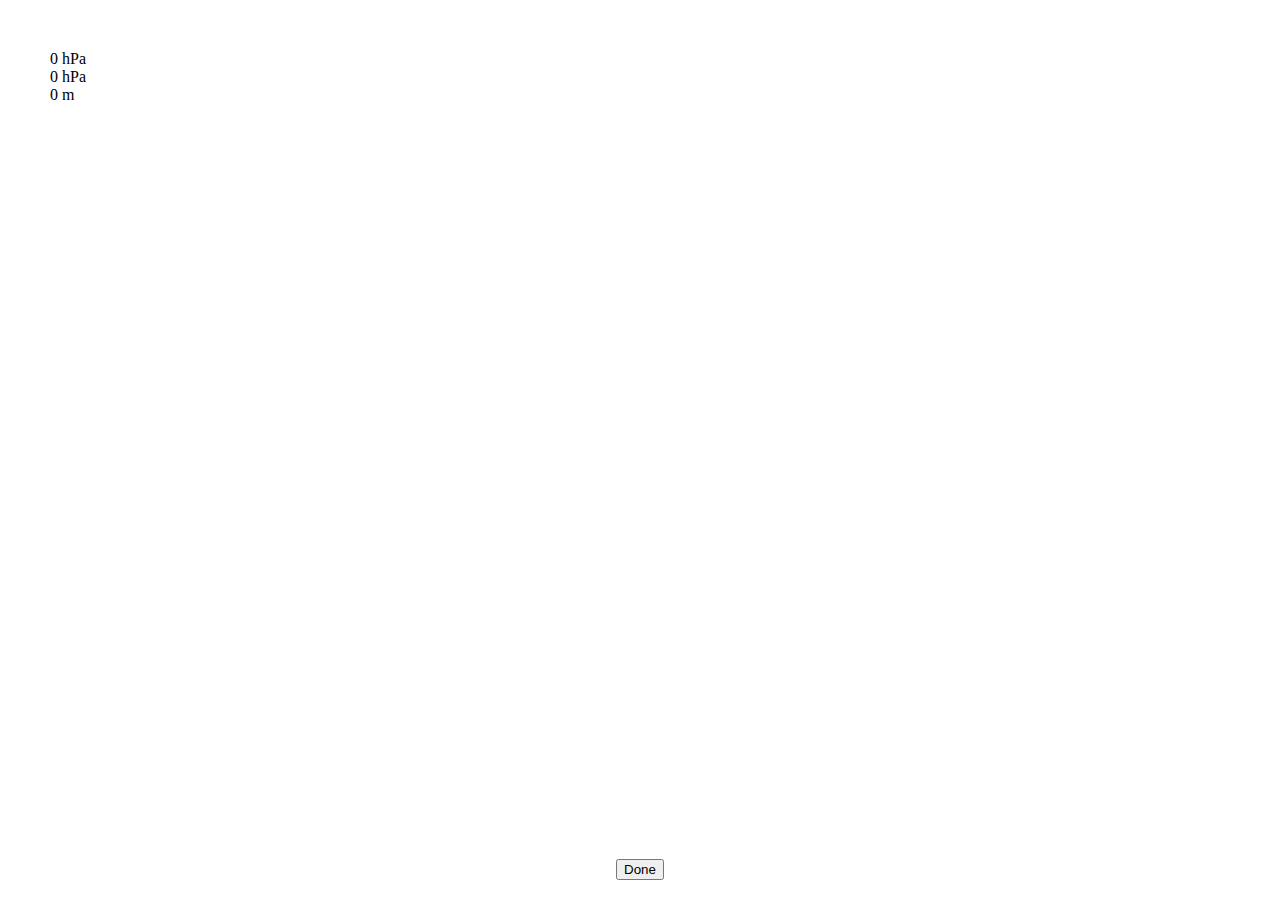
<file: code/dizmos/org.example.pressure/index.html>
<!DOCTYPE html>
<html>
<head>
    <meta http-equiv="Content-Type" content="text/html; charset=UTF-8">
    <title>Pression</title>
    <script type="text/javascript" src="assets/lib/mqtt/mqttws31.js"></script>
    <!-- Your own stylesheet (do not remove!)-->
    <link rel="stylesheet" type="text/css" href="style/style.css">
</head>
<body>
    <div id="front">
        <div id="pressure">0 hPa</div>
        <div id="seaLevelPressure">0 hPa</div>
        <div id="altitude">0 m</div>
    </div>
    <div id="back">
        <div class="done-btn-wrapper">
            <button id="doneBtn" class="done-btn" data-type="dizmo-button">Done</button>
        </div>
    </div>

    <!-- Your own JavaScript (do not remove!) -->
    <script type="text/javascript" src="application.js"></script>
</body>
</html>
</file>
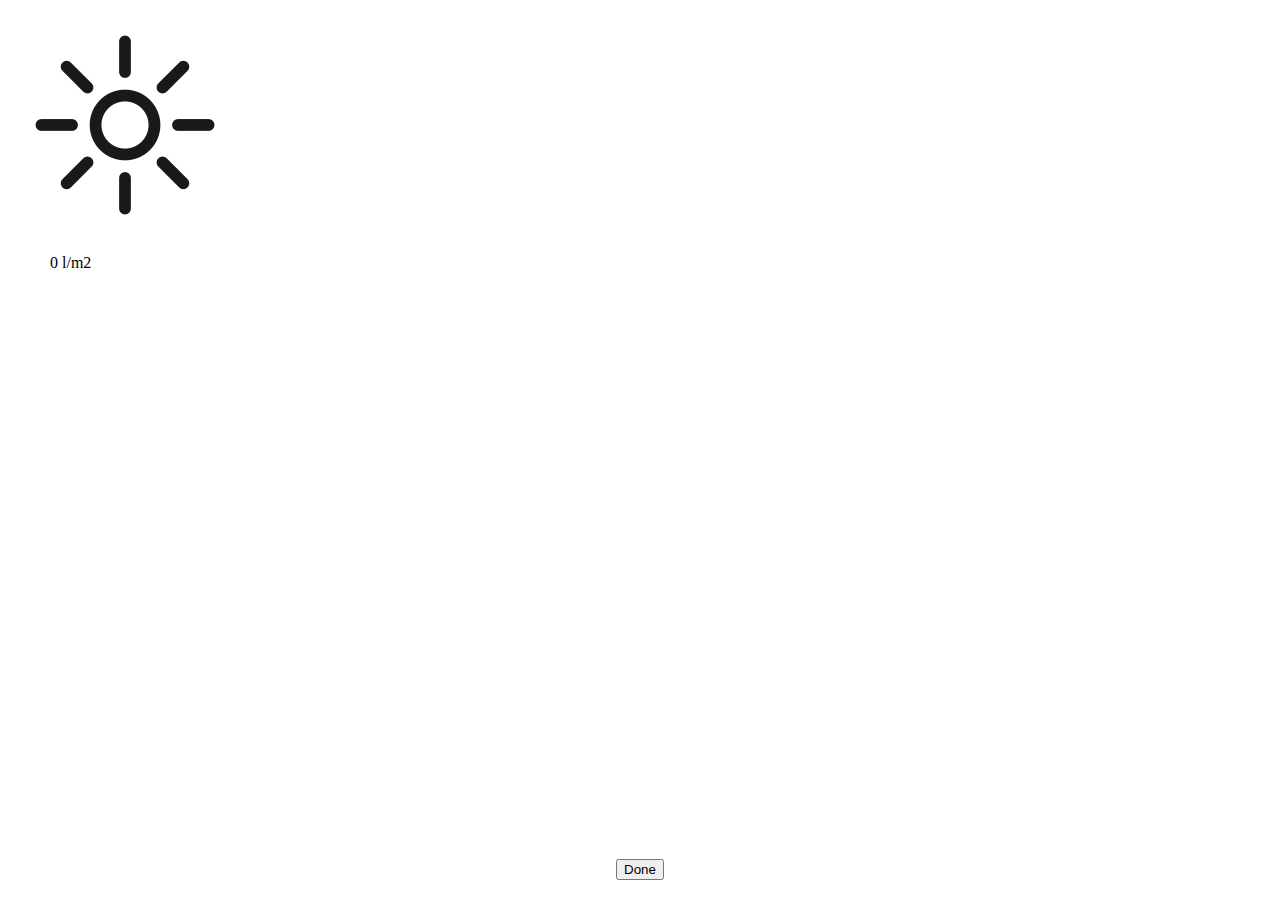
<file: code/dizmos/org.example.raingauge/index.html>
<!DOCTYPE html>
<html>
<head>
    <meta http-equiv="Content-Type" content="text/html; charset=UTF-8">
    <title>RainGauge</title>
    <script type="text/javascript" src="assets/lib/mqtt/mqttws31.js"></script>
    <!-- Your own stylesheet (do not remove!)-->
    <link rel="stylesheet" type="text/css" href="style/style.css">
</head>
<body>
    <div id="front">
        <div>
            <img id="image" src="assets/weather-icons/sunny_250.png">
        </div>
        <div style="margin-left:50px" id="text">0 l/m2</div>
    </div>
    <div id="back">
        <div class="done-btn-wrapper">
            <button id="doneBtn" class="done-btn" data-type="dizmo-button">Done</button>
        </div>
    </div>

    <!-- Your own JavaScript (do not remove!) -->
    <script type="text/javascript" src="application.js"></script>
</body>
</html>
</file>
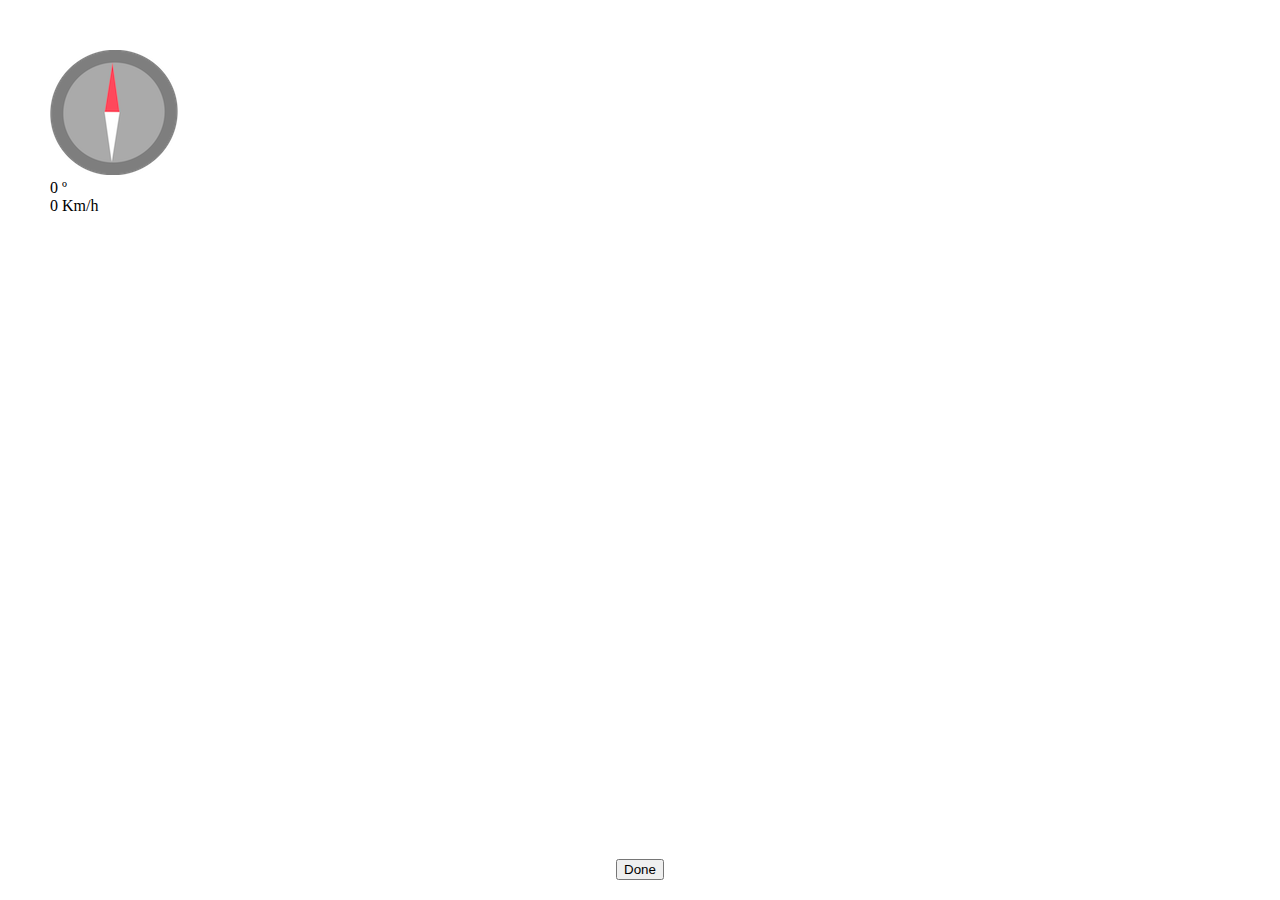
<file: code/dizmos/org.example.wind/index.html>
<!DOCTYPE html>
<html>
<head>
    <meta http-equiv="Content-Type" content="text/html; charset=UTF-8">
    <title>Wind</title>
    <script type="text/javascript" src="assets/lib/mqtt/mqttws31.js"></script>
    <!-- Your own stylesheet (do not remove!)-->
    <link rel="stylesheet" type="text/css" href="style/style.css">
</head>
<body>
    <div id="front">
        <div>
            <img id="image" style="transition: all 1s ease;" src="assets/compass.png">
        </div>

        <div id="windDirection">0 º</div>
        <div id="windSpeed">0 Km/h </div>
    </div>
    <div id="back">
        <div class="done-btn-wrapper">
            <button id="doneBtn" class="done-btn" data-type="dizmo-button">Done</button>
        </div>
    </div>

    <!-- Your own JavaScript (do not remove!) -->
    <script type="text/javascript" src="application.js"></script>
</body>
</html>
</file>
<file: code/dizmos/org.example.pressure/style/style.css>
.no-dizmo-drag {
  -apple-dashboard-region: dashboard-region(control rectangle); }

  body {
    margin: 0px;
    padding: 50px; }

    #front {
      width: 100%; }
      #front .center {
        margin-left: auto;
        margin-right: auto;
        width: 112px;
        margin-top: 50px; }
        #front .center p {
          font-size: 20px;
          font-weight: bold;
          color: white; }

#back .done-btn-wrapper {
  position: absolute;
  bottom: 0px;
  left: 0px;
  width: 100%;
  text-align: center; }
  #back .done-btn-wrapper .done-btn {
    margin-bottom: 20px; }
</file>
<file: code/dizmos/org.example.raingauge/style/style.css>
.no-dizmo-drag {
  -apple-dashboard-region: dashboard-region(control rectangle); }

  body {
    margin: 0px;
    padding: 0px; }

    #front {
      width: 100%; }
      #front .center {
        margin-left: auto;
        margin-right: 100px;
        width: 112px;
        margin-top: 50px; }
        #front .center p {
          font-size: 40px;
          font-weight: bold;
          color: white; }

#back .done-btn-wrapper {
  position: absolute;
  bottom: 0px;
  left: 0px;
  width: 100%;
  text-align: center; }
  #back .done-btn-wrapper .done-btn {
    margin-bottom: 20px; }
</file>
<file: code/dizmos/org.example.wind/style/style.css>
.no-dizmo-drag {
  -apple-dashboard-region: dashboard-region(control rectangle); }

  body {
    margin: 0px;
    padding: 50px; }

    #front {
      width: 100%; }
      #front .center {
        margin-left: auto;
        margin-right: auto;
        width: 112px;
        margin-top: 50px; }
        #front .center p {
          font-size: 20px;
          font-weight: bold;
          color: white; }

#back .done-btn-wrapper {
  position: absolute;
  bottom: 0px;
  left: 0px;
  width: 100%;
  text-align: center; }
  #back .done-btn-wrapper .done-btn {
    margin-bottom: 20px; }
</file>
